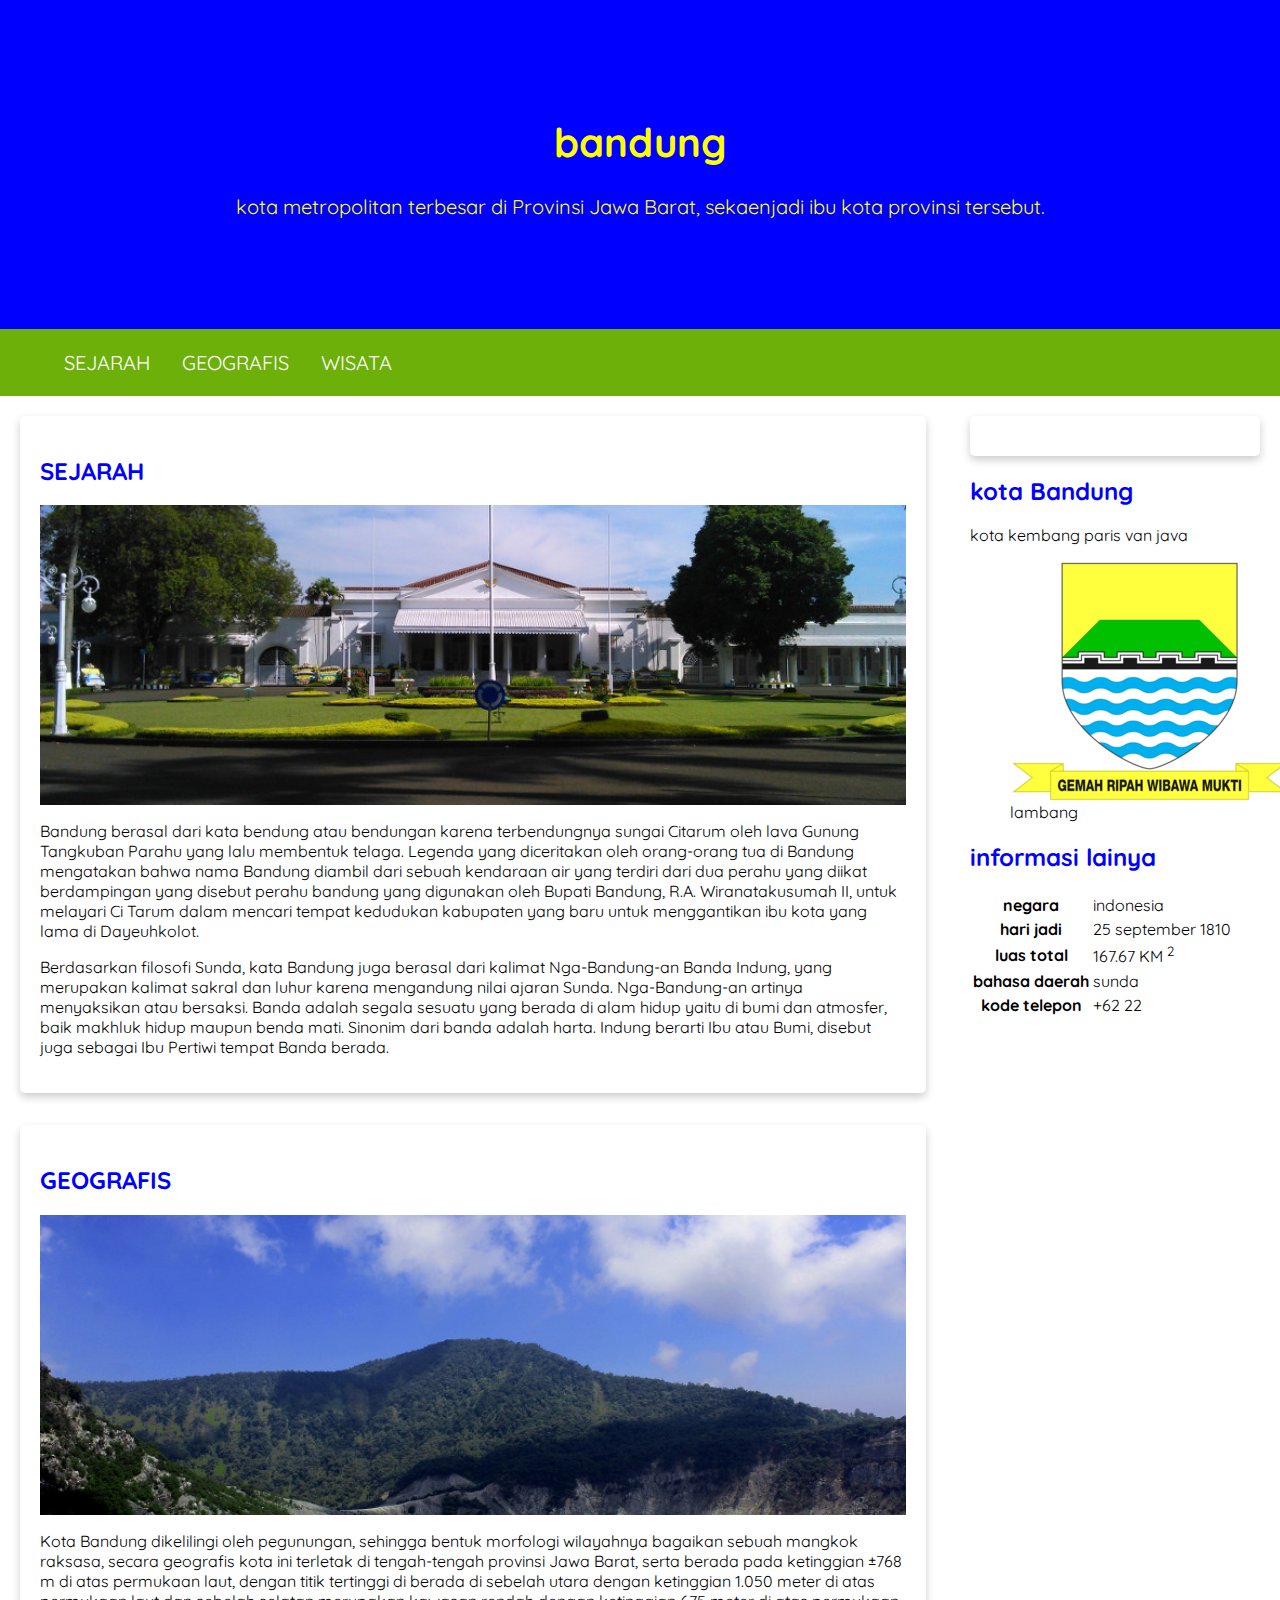
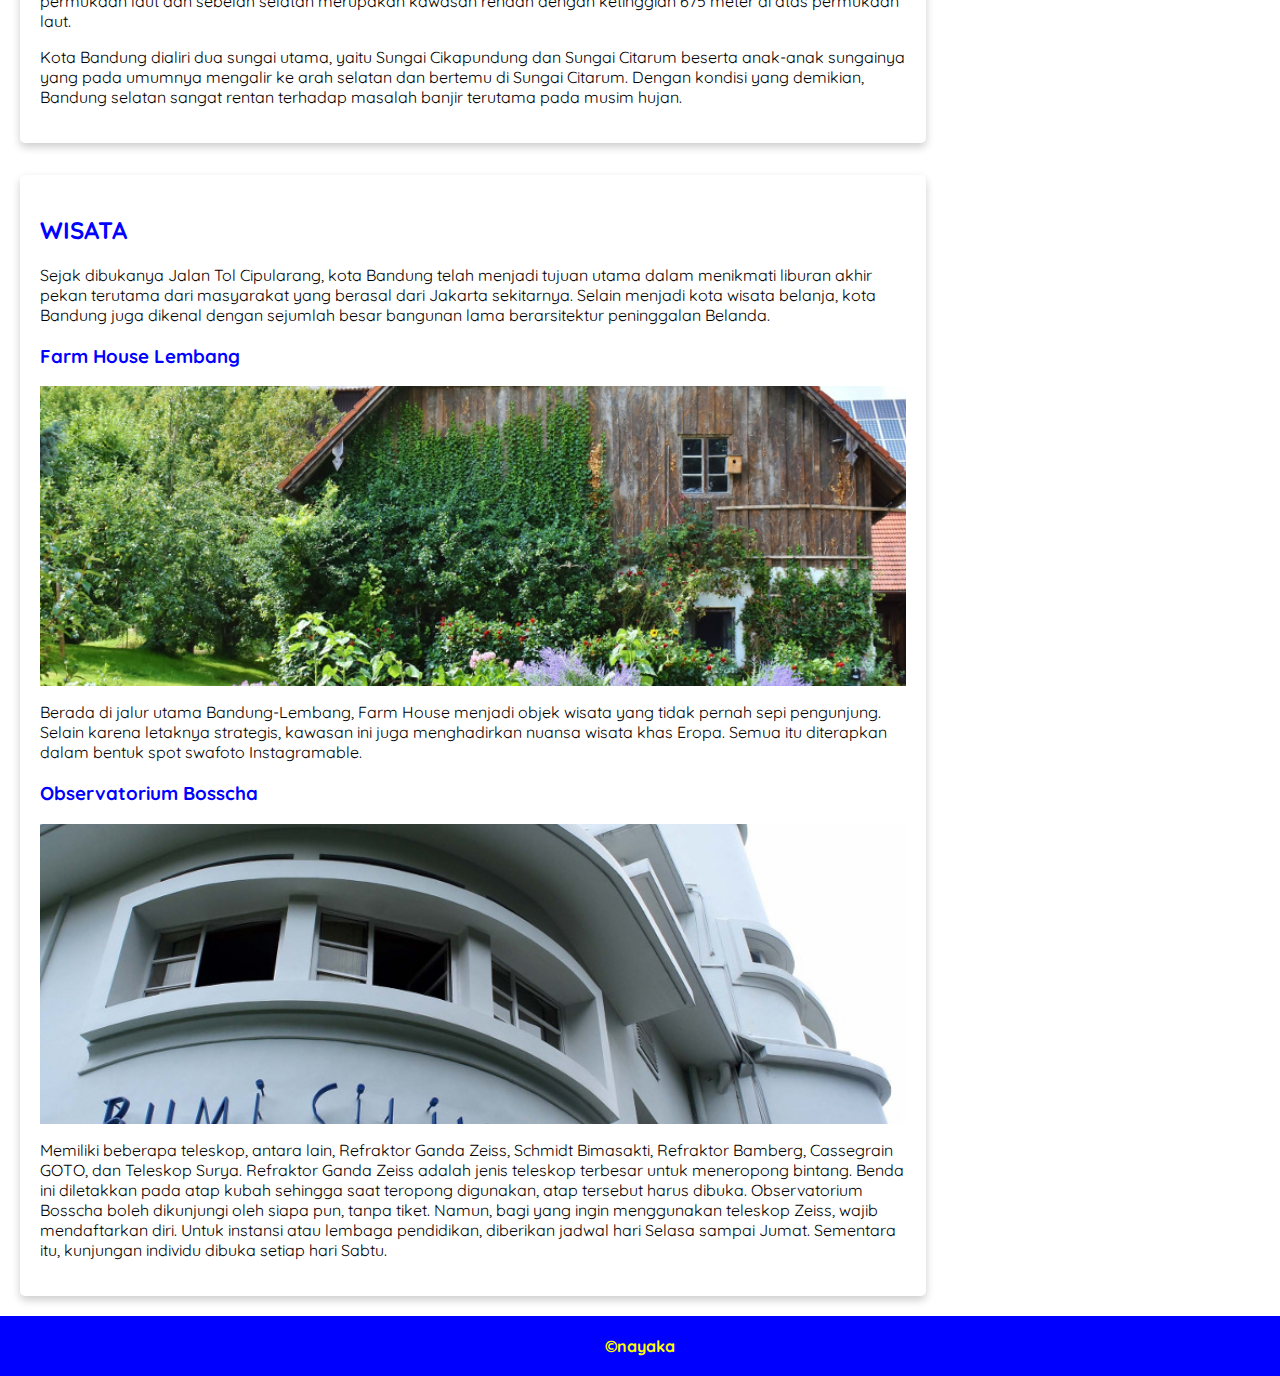
<file: index.html>
<html>
  <head>
    <title>belajar</title>
    <link rel="stylesheet" href="assets/styless/bandung.css" />
  </head>

  <body>
    <header>
      <div class="jumbotron">
        <h1>bandung</h1>
        <p lang="id" translate="no">
          kota metropolitan terbesar di Provinsi Jawa Barat, sekaenjadi ibu kota
          provinsi tersebut.
        </p>
      </div>
      <nav>
        <ul>
          <li><a href="#sejarah">SEJARAH</a></li>
          <li><a href="#geografis">GEOGRAFIS</a></li>
          <li><a href="#wisata">WISATA</a></li>
        </ul>
      </nav>
    </header>

    <main>
      <div id="content">
        <article class="card">
          <section>
            <h2 id="sejarah">SEJARAH</h2>
            <img
              src="assets/image/history.jpg"
              alt="sejarah"
              class="featured-image"
            />

            <p lang="id" translate="no">
              Bandung berasal dari kata bendung atau bendungan karena
              terbendungnya sungai Citarum oleh lava Gunung Tangkuban Parahu
              yang lalu membentuk telaga. Legenda yang diceritakan oleh
              orang-orang tua di Bandung mengatakan bahwa nama Bandung diambil
              dari sebuah kendaraan air yang terdiri dari dua perahu yang diikat
              berdampingan yang disebut perahu bandung yang digunakan oleh
              Bupati Bandung, R.A. Wiranatakusumah II, untuk melayari Ci Tarum
              dalam mencari tempat kedudukan kabupaten yang baru untuk
              menggantikan ibu kota yang lama di Dayeuhkolot.
            </p>

            <p lang="id" translate="no">
              Berdasarkan filosofi Sunda, kata Bandung juga berasal dari kalimat
              Nga-Bandung-an Banda Indung, yang merupakan kalimat sakral dan
              luhur karena mengandung nilai ajaran Sunda. Nga-Bandung-an artinya
              menyaksikan atau bersaksi. Banda adalah segala sesuatu yang berada
              di alam hidup yaitu di bumi dan atmosfer, baik makhluk hidup
              maupun benda mati. Sinonim dari banda adalah harta. Indung berarti
              Ibu atau Bumi, disebut juga sebagai Ibu Pertiwi tempat Banda
              berada.
            </p>
          </section>
        </article>

        <article class="card">
          <section>
            <h2 id="geografis">GEOGRAFIS</h2>
            <img
              src="assets/image/geografis.jpg"
              alt="geografis"
              class="featured-image"
            />

            <p lang="id" translate="no">
              Kota Bandung dikelilingi oleh pegunungan, sehingga bentuk
              morfologi wilayahnya bagaikan sebuah mangkok raksasa, secara
              geografis kota ini terletak di tengah-tengah provinsi Jawa Barat,
              serta berada pada ketinggian ±768 m di atas permukaan laut, dengan
              titik tertinggi di berada di sebelah utara dengan ketinggian 1.050
              meter di atas permukaan laut dan sebelah selatan merupakan kawasan
              rendah dengan ketinggian 675 meter di atas permukaan laut.
            </p>

            <p lang="id" translate="no">
              Kota Bandung dialiri dua sungai utama, yaitu Sungai Cikapundung
              dan Sungai Citarum beserta anak-anak sungainya yang pada umumnya
              mengalir ke arah selatan dan bertemu di Sungai Citarum. Dengan
              kondisi yang demikian, Bandung selatan sangat rentan terhadap
              masalah banjir terutama pada musim hujan.
            </p>
          </section>
        </article>

        <article class="card">
          <section>
            <h2 id="wisata">WISATA</h2>

            <p lang="id" translate="no">
              Sejak dibukanya Jalan Tol Cipularang, kota Bandung telah menjadi
              tujuan utama dalam menikmati liburan akhir pekan terutama dari
              masyarakat yang berasal dari Jakarta sekitarnya. Selain menjadi
              kota wisata belanja, kota Bandung juga dikenal dengan sejumlah
              besar bangunan lama berarsitektur peninggalan Belanda.
            </p>

            <h3 id="farm house lembang">Farm House Lembang</h3>
            <img
              src="assets/image/farm-house.jpg"
              alt=""
              class="featured-image"
            />
            <p lang="id" translate="no">
              Berada di jalur utama Bandung-Lembang, Farm House menjadi objek
              wisata yang tidak pernah sepi pengunjung. Selain karena letaknya
              strategis, kawasan ini juga menghadirkan nuansa wisata khas Eropa.
              Semua itu diterapkan dalam bentuk spot swafoto Instagramable.
            </p>
          </section>

          <section>
            <h3 id="observatorium bosscha">Observatorium Bosscha</h3>
            <img src="assets/image/bosscha.jpg" alt="" class="featured-image" />
            <p lang="id" translate="no">
              Memiliki beberapa teleskop, antara lain, Refraktor Ganda Zeiss,
              Schmidt Bimasakti, Refraktor Bamberg, Cassegrain GOTO, dan
              Teleskop Surya. Refraktor Ganda Zeiss adalah jenis teleskop
              terbesar untuk meneropong bintang. Benda ini diletakkan pada atap
              kubah sehingga saat teropong digunakan, atap tersebut harus
              dibuka. Observatorium Bosscha boleh dikunjungi oleh siapa pun,
              tanpa tiket. Namun, bagi yang ingin menggunakan teleskop Zeiss,
              wajib mendaftarkan diri. Untuk instansi atau lembaga pendidikan,
              diberikan jadwal hari Selasa sampai Jumat. Sementara itu,
              kunjungan individu dibuka setiap hari Sabtu.
            </p>
          </section>
        </article>
      </div>
      <aside>
        <article class="profile card"></article>
        <header>
            <h2>kota Bandung</h2>
            <p>kota kembang paris van java</p>
          <figure>
              <img src="assets/image/bandung-badge.png" alt="" />
              <figcaption>lambang</figcaption>
            </figure>
            </header>

            <section>
              <h2>informasi lainya</h2>
              <table>
                <tr>
                  <th>negara</th>
                  <td>indonesia</td>
                </tr>
                <tr>
                  <th>hari jadi</th>
                  <td>25 september 1810</td>
                </tr>
                <tr>
                  <th>luas total</th>
                  <td>167.67 KM <sup>2</sup></td>
                </tr>
                <tr>
                  <th>bahasa daerah</th>
                  <td>sunda</td>
                </tr>
                <tr>
                  <th>kode telepon</th>
                  <td>+62 22</td>
                </tr>
              </table>
            </section>
          </article>
        </header>
      </aside>
    </main>
    <footer>&copy;nayaka</footer>
  </body>
</html>
</file>
<file: assets/styless/bandung.css>
@import url('https://fonts.googleapis.com/css2?family=Poppins:ital,wght@0,500;1,100;1,200;1,400&family=Quicksand&display=swap');

  *{
    box-sizing: border-box;
  }



   html {
    scroll-behavior: smooth;
   }


  body {
    margin: 0;
    padding: 0;
    font-family: 'Quicksand',sans-serif;
  }

  h2,h3 {
    color: blue;
  }

  footer {
    clear: both;
    padding: 20px;
    color: yellow;
    background: blue;
    text-align: center;
    font-weight: bold;
  }

  .featured-image{
    width: 100%;
    max-height: 300px;
    object-fit: cover;
    object-position: center;
  }

  nav a{
    font-size: 20px;
    font-weight: 400px;
    text-decoration: none ;
    color: white;
  }

  nav a:hover{
    font-weight: bold;
  }

  .profile header {
      text-align: center;
  }

  .profile img{
    width: 200px;
  }

  .card {
    box-shadow: 0 4px 8px 0  rgba(0,0,0,0.2);
    border-radius: 5px;
    padding: 20px;
    /* margin-top: 20px; */
  }

  .jumbotron{
    font-size: 20px;
    background-color: blue;
    text-align: center;
    padding: 90px;
    color: yellow;
  }

  nav li {
    list-style: none;
    /* float: left; */
    /* display: inline; */
    /* margin-right: 20px; */
  }

  nav {
    background: rgb(110, 176, 10);
    padding-block: 5px;
    position: sticky;
    top: 0;
    
  }

  main {
    padding: 20px;
    display: flex;
    gap: 1.5rem;
  }

  #content{
    /* float: left; */
    /* width: 75%; */
    flex: 5;
    display: flex;
    flex-flow: column nowrap;
    gap: 2rem;
  }

aside{
  float: right;
  width: 25%;
  padding-left: 20px;
  flex: 1;
}

header{
  display: inline;
}

nav ul{
  padding-inline: 4rem;
  display: flex;
  gap: 2rem;
}

@media screen and (max-width: 1200px){
  main {
    flex-flow: column nowrap;
  }

  main aside {
    align-self: center;
  }
  
}

@media screen and (max-width: 768px){
     nav ul {
      justify-content: center;
     }

     main aside {
      align-self: stretch;
     }
}
</file>
